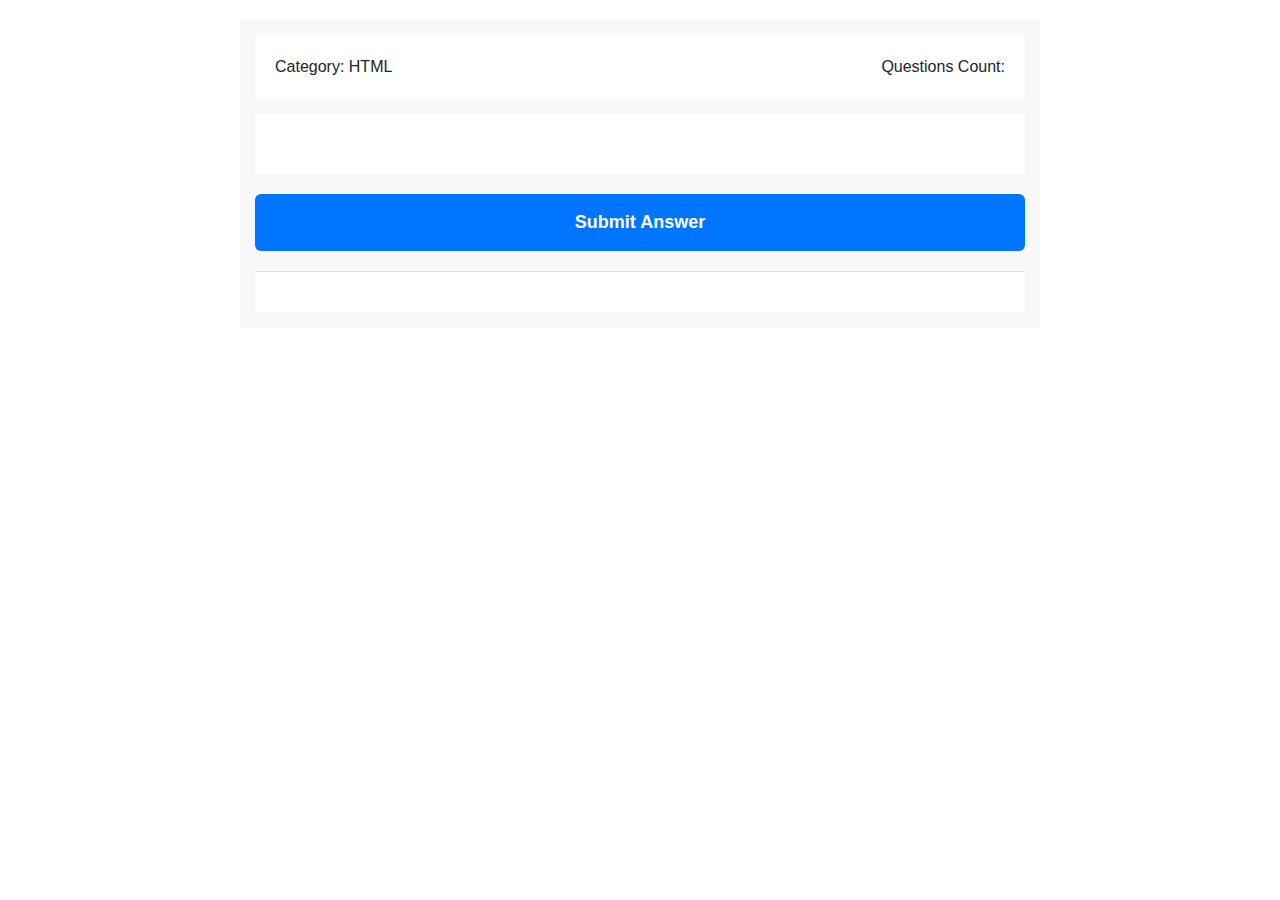
<file: index.html>
<!DOCTYPE html>
<html lang="en">
  <head>
    <meta charset="UTF-8" />
    <meta name="viewport" content="width=device-width, initial-scale=1.0" />
    <title>Quiz App</title>
    <link rel="stylesheet" href="./css/bootstrap.min.css">
    <link rel="stylesheet" href="./css/all.min.css">
    <link rel="preconnect" href="https://fonts.googleapis.com">
 <link rel="preconnect" href="https://fonts.gstatic.com" crossorigin>
 <link href="https://fonts.googleapis.com/css2?family=Roboto:ital,wght@0,100;0,300;1,100&display=swap" rel="stylesheet">
    <link rel="stylesheet" href="./css/main.css" />
  </head>
  <body>
    <div class="quiz-app">
      <div class="quiz-info">
        <div class="category">Category: <span>HTML</span></div>
        <div class="count">Questions Count: <span></span></div>
      </div>
      <div class="quiz-area"></div>
      <div class="answers-area"></div>
      <button class="submit-button">Submit Answer</button>
      <div class="bullets">
        <div class="spans"></div>
        <div class="countdown"></div>
      </div>
      <div class="results"></div>
    </div>
    
    <script src="./js/bootstrap.bundle.min.js"></script>
    <script src="./js/main.js"></script>
  </body>
</html>
</file>
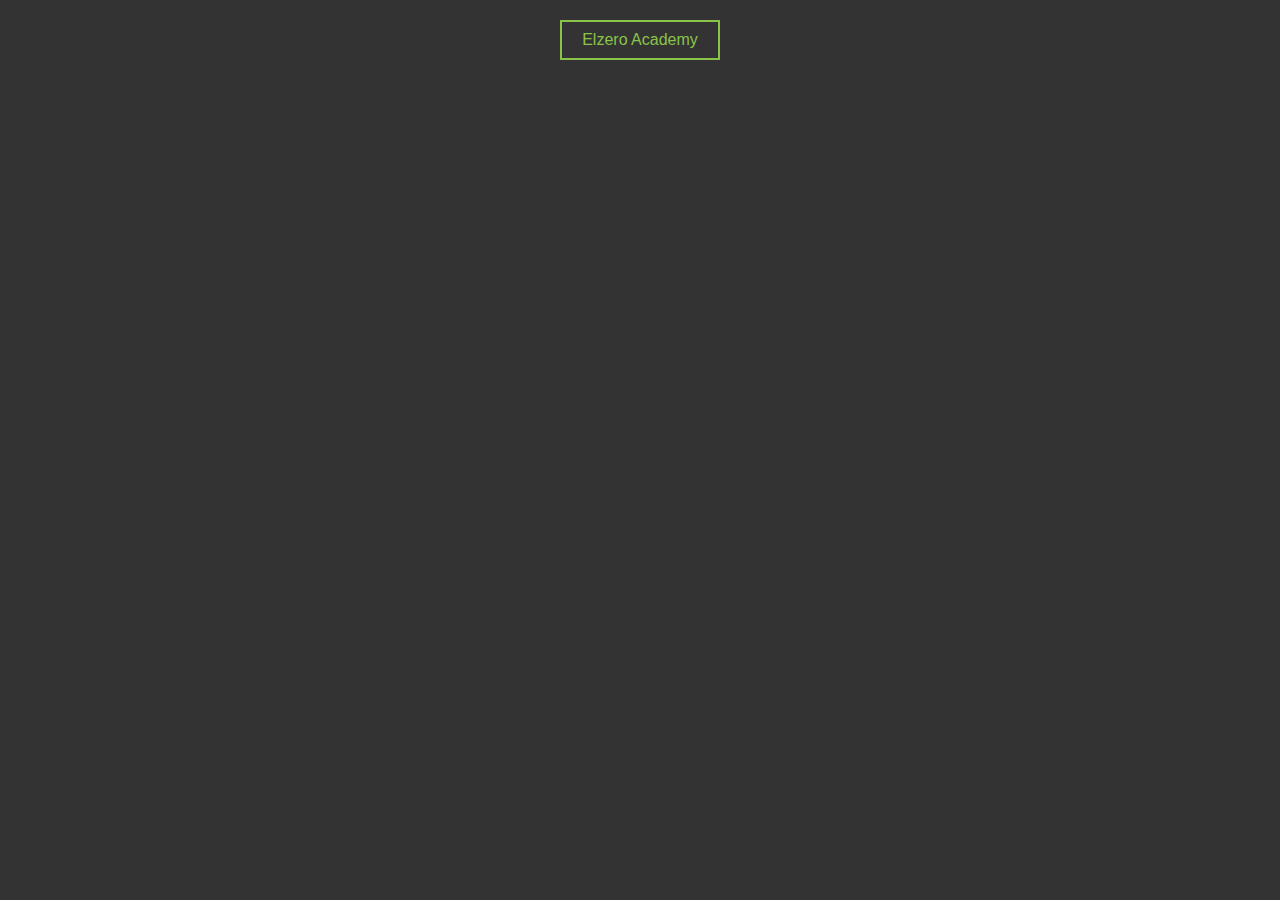
<file: index2.html>
<!DOCTYPE html>
<html lang="en">
<head>
    <meta charset="UTF-8">
    <meta http-equiv="X-UA-Compatible" content="IE=edge">
    <meta name="viewport" content="width=device-width, initial-scale=1.0">
    <title>Moving To Right</title>
    <link rel="stylesheet" href="./css/style2.css">
</head>
<body>
    <a href="#" class="link" data-text="Elzero Academy">
        <span>Elzero Academy</span>
      </a>
</body>
</html>
</file>
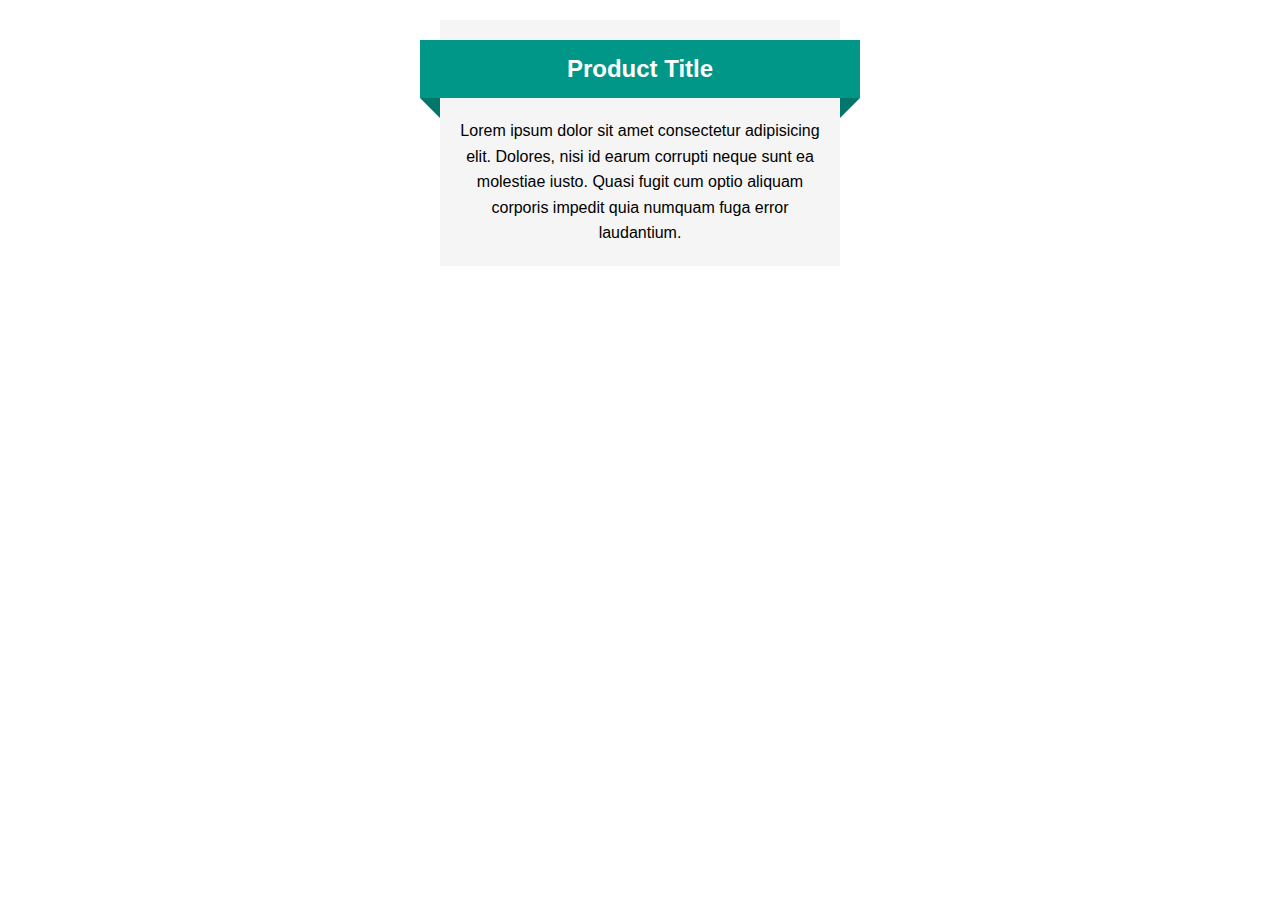
<file: index3.html>
<!DOCTYPE html>
<html lang="en">
<head>
    <meta charset="UTF-8">
    <meta http-equiv="X-UA-Compatible" content="IE=edge">
    <meta name="viewport" content="width=device-width, initial-scale=1.0">
    <title>Repon</title>
    <link rel="stylesheet" href="./css/style3.css">
</head>
<body>
    <div class="product">
        <h2 class="title">Product Title</h2>
        <p>
          Lorem ipsum dolor sit amet consectetur adipisicing elit. Dolores,
          nisi id earum corrupti neque sunt ea molestiae
          iusto. Quasi fugit cum optio aliquam corporis impedit
          quia numquam fuga error laudantium.
        </p>
      </div>
</body>
</html>
</file>
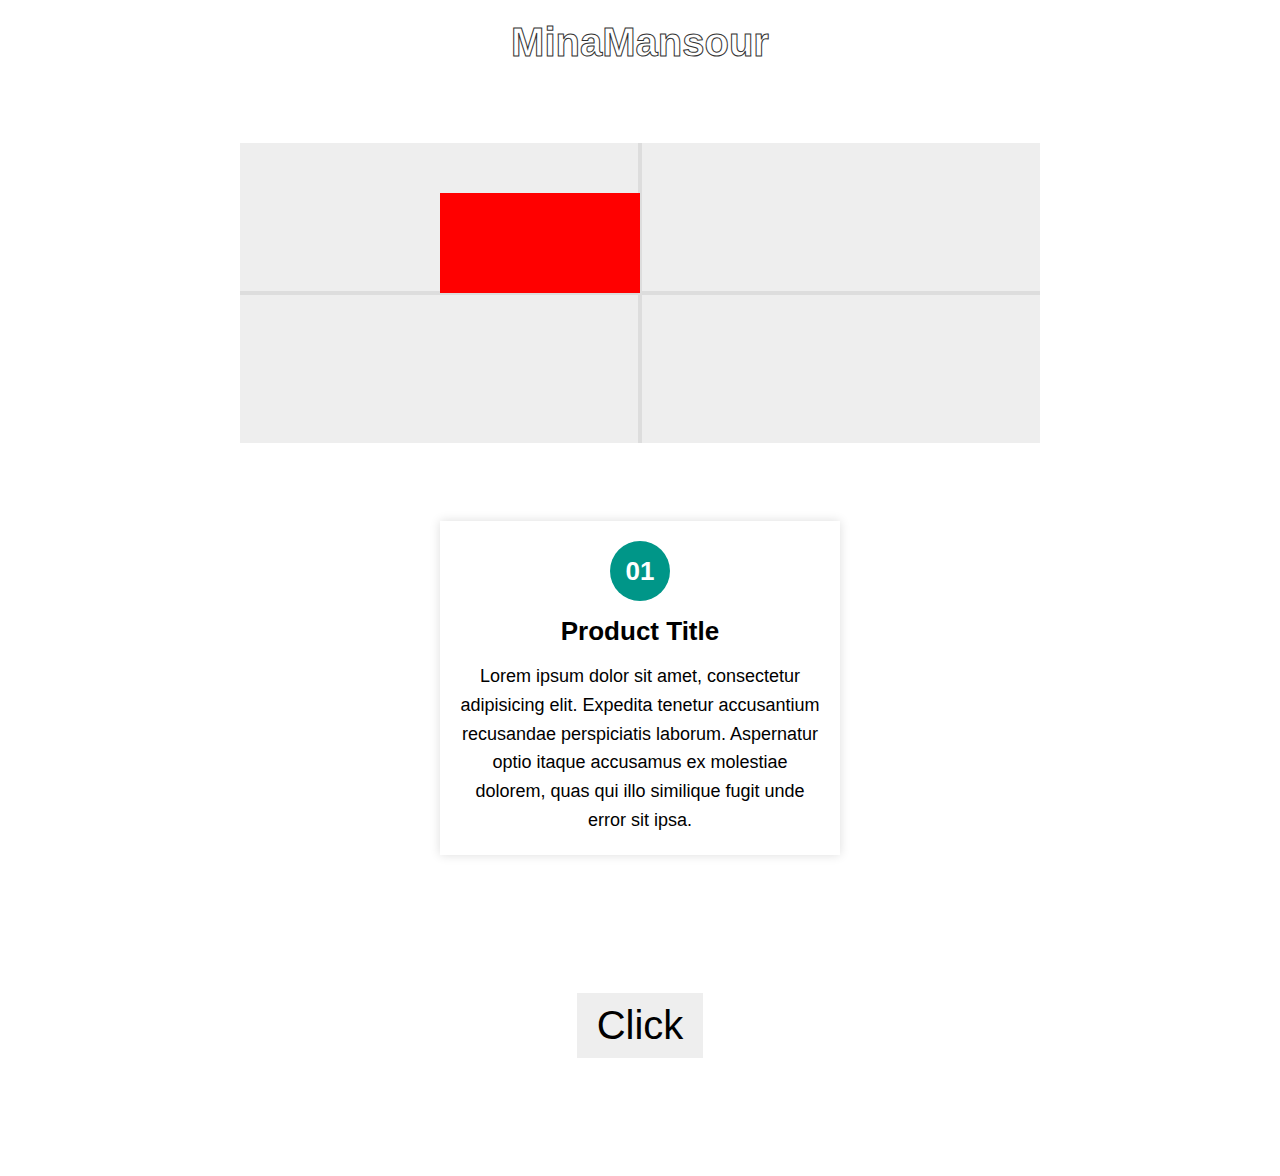
<file: index4.html>
<!DOCTYPE html>
<html lang="en">
<head>
    <meta charset="UTF-8">
    <meta http-equiv="X-UA-Compatible" content="IE=edge">
    <meta name="viewport" content="width=device-width, initial-scale=1.0">
    <title>fill</title>
    <link rel="stylesheet" href="./css/style4.css">
</head>
<body>
    <h2 class="fill" data-text="MinaMansour">MinaMansour</h2>

    <br>

    <div class="box">
        <div class="item"></div>
      </div>
      <br>

      <div class="product">
        <div class="number">01</div>
        <h3>Product Title</h3>
        <p>
          Lorem ipsum dolor sit amet, consectetur adipisicing elit.
          Expedita tenetur accusantium recusandae perspiciatis
          laborum. Aspernatur optio itaque accusamus ex molestiae dolorem,
          quas qui illo similique fugit unde error sit
          ipsa.
        </p>
      </div>

      <br>
        <button>
                Click
              <span>My Awesome Tooltip</span>
                </button>

                <br>
</body>
</html>
</file>
<file: css/main.css>
* {
    box-sizing: border-box;
  }
  body {
    font-family: Tahoma, Arial;
  }
  .quiz-app {
    margin: 20px auto;
    width: 800px;
    background-color: #f8f8f8;
    padding: 15px;
  }
  .quiz-app .quiz-info {
    display: flex;
    background-color: #fff;
    padding: 20px;
  }
  .quiz-app .quiz-info .category {
    flex: 1;
  }
  .quiz-app .quiz-info .count {
    flex: 1;
    text-align: right;
  }
  .quiz-app .quiz-area {
    background-color: #fff;
    padding: 20px;
    margin-top: 15px;
  }
  .quiz-app .quiz-area h2 {
    margin: 0;
  }
  .quiz-app .answers-area {
    background-color: #fff;
    padding: 0 20px 20px;
  }
  .quiz-app .answers-area .answer {
    background-color: #f9f9f9;
    padding: 15px;
  }
  .quiz-app .answers-area .answer:not(:last-child) {
    border-bottom: 1px solid #dfdfdf;
  }
  .quiz-app .answers-area .answer input[type="Radio"]:checked + label {
    color: #0075ff;
  }
  .quiz-app .answers-area .answer label {
    cursor: pointer;
    font-weight: bold;
    color: #777;
    font-size: 14px;
    margin-left: 5px;
    position: relative;
    top: -1px;
  }
  .quiz-app .submit-button {
    background-color: #0075ff;
    display: block;
    width: 100%;
    padding: 15px;
    border: none;
    color: #fff;
    font-weight: bold;
    font-size: 18px;
    cursor: pointer;
    border-radius: 6px;
    margin: 20px auto;
  }
  .quiz-app .submit-button:focus {
    outline: none;
  }
  .quiz-app .bullets {
    border-top: 1px solid #dfdfdf;
    background-color: #fff;
    display: flex;
    padding: 20px;
  }
  .quiz-app .bullets .spans {
    flex: 1;
    display: flex;
  }
  .quiz-app .bullets .spans span {
    width: 20px;
    height: 20px;
    background-color: #ddd;
    margin-right: 5px;
    border-radius: 50%;
  }
  .quiz-app .bullets .spans span.on {
    background-color: #0075ff;
  }
  .quiz-app .results span {
    font-weight: bold;
  }
  .quiz-app .results span.bad {
    color: #dc0a0a;
  }
  .quiz-app .results span.good {
    color: #009688;
  }
  .quiz-app .results span.perfect {
    color: #0075ff;
  }
</file>
<file: css/style2.css>
* {
    box-sizing: border-box;
    padding: 0;
    margin: 0;
  }
  body {
    font-family: Arial, Tahoma;
    background-color: #333;
  }
  .link {
    color: #8bc34a;
    text-decoration: none;
    display: block;
    border: 2px solid #8bc34a;
    margin: 20px auto;
    position: relative;
    width: 160px;
    height: 40px;
    line-height: 36px;
    text-align: center;
    overflow: hidden;
  }
  .link:before {
    content: attr(data-text);
    position: absolute;
    left: 0;
    top: 0;
    width: 100%;
    transform: translateX(-100%);
    transition: 0.3s;
  }
  .link span {
    display: block;
    transition: 0.3s;
  }
  .link:hover:before {
    transform: translateX(0);
  }
  .link:hover span {
    transform: translateX(100%);
  }
</file>
<file: css/style3.css>
* {
    box-sizing: border-box;
    padding: 0;
    margin: 0;
  }
  body {
    font-family: Arial, Tahoma;
  }
  .product {
    width: 400px;
    margin: 20px auto;
    padding: 20px;
    background-color: #f5f5f5;
    text-align: center;
  }
  .product h2 {
    margin: 0 0 20px;
    background-color: #009688;
    color: #fff;
    padding: 15px;
    width: calc(100% + 80px);
    position: relative;
    left: -40px;
  }
  .product h2:before {
    content: "";
    position: absolute;
    left: 0;
    bottom: -20px;
    border-width: 10px;
    border-color: #02766b #02766b transparent transparent;
    border-style: solid;
  }
  .product h2:after {
    content: "";
    position: absolute;
    right: 0;
    bottom: -20px;
    border-width: 10px;
    border-color: #02766b transparent transparent #02766b;
    border-style: solid;
  }
  .product p {
    line-height: 1.6;
  }
</file>
<file: css/style4.css>
* {
    box-sizing: border-box;
    padding: 0;
    margin: 0;
  }
  body {
    font-family: Arial, Tahoma;
  }
  .fill {
    margin: 20px auto;
    text-align: center;
    font-weight: bold;
    font-size: 40px;
    width: fit-content;
    -webkit-text-fill-color: white;
    -webkit-text-stroke: 1px #333;
    position: relative;
  }
  .fill:before {
    content: attr(data-text);
    position: absolute;
    left: 0;
    top: 0;
    -webkit-text-fill-color: #ff5722;
    transition: 0.5s;
    width: 0;
    overflow: hidden;
  }
  .fill:hover:before {
    width: 100%;
  }
 
  * {
    box-sizing: border-box;
    padding: 0;
    margin: 0;
  }
  body {
    font-family: Arial, Tahoma;
  }
  
  /* For Demo Only */
  .box {
    background-color: #eee;
    margin: 40px auto;
    width: 800px;
    height: 300px;
    position: relative;
  }
  .box:before {
    width: 4px;
    height: 100%;
    left: 50%;
    margin-left: -2px;
  }
  .box:after {
    height: 4px;
    width: 100%;
    top: 50%;
    margin-top: -2px;
  }
  .box:before,
  .box:after {
    content: "";
    background-color: #ddd;
    position: absolute;
  }
  .box .item {
    background-color: #f00;
    width: 200px;
    height: 100px;
  }
  /* For Demo Only */
  
  /* Margin + Position */
  .box .item {
    position: absolute;
    left: 50%;
    margin-left: -100px;
    margin-top: -50px;
    top: 50%;
    z-index: 2;
  }
  
  /* Margin + Transform */
  .box .item {
    position: absolute;
    left: 50%;
    top: 50%;
    transform: translate(-50%, -50%);
    z-index: 2;
  }
  
  /* Flex */
  .box {
    display: flex;
    justify-content: center;
    align-items: center;
  }

  * {
    box-sizing: border-box;
    padding: 0;
    margin: 0;
  }
  body {
    font-family: Arial, Tahoma;
  }
  .product {
    width: 400px;
    margin: 20px auto;
    box-shadow: 0 0 10px #ddd;
    padding: 20px;
    text-align: center;
    overflow: hidden;
  }
  .product .number {
    background-color: #009688;
    color: #fff;
    width: 60px;
    height: 60px;
    border-radius: 50%;
    margin: auto;
    display: flex;
    justify-content: center;
    align-items: center;
    font-weight: bold;
    font-size: 26px;
    transition: 0.6s;
  }
  .product h3 {
    margin: 15px 0;
    font-size: 26px;
    transition: 0.6s;
  }
  .product p {
    line-height: 1.6;
    transition: 0.6s;
    font-size: 18px;
  }
  .product:hover .number {
    box-shadow: 0 0 0 500px #009688;
  }
  .product:hover h3,
  .product:hover p {
    color: white;
  }

  * {
    box-sizing: border-box;
    padding: 0;
    margin: 0;
  }
  body {
    font-family: Arial, Tahoma;
  }
  button {
    background-color: #eee;
    margin: 100px auto;
    padding: 10px 20px;
    display: block;
    font-size: 40px;
    border: none;
    position: relative;
    cursor: pointer;
    overflow: hidden;
  }
  button:focus {
    outline: none;
  }
  button span {
    background-color: #333;
    color: #fff;
    position: absolute;
    left: 50%;
    transform: translateX(-50%);
    font-size: 18px;
    min-width: 240px;
    padding: 10px 15px;
    top: -60px;
    transition: 0.5s;
    opacity: 0;
  }
  button span:before {
    content: "";
    position: absolute;
    bottom: -20px;
    left: 50%;
    transform: translateX(-50%);
    border-style: solid;
    border-width: 10px;
    border-color: #333 transparent transparent;
  }
  button:hover {
    overflow: visible;
  }
  button:hover span {
    opacity: 1;
  }
  [data-position="bottom"] span {
    top: auto;
    bottom: -60px;
  }
  [data-position="bottom"] span:before {
    bottom: auto;
    top: -20px;
    border-color: transparent transparent #333;
  }
</file>
